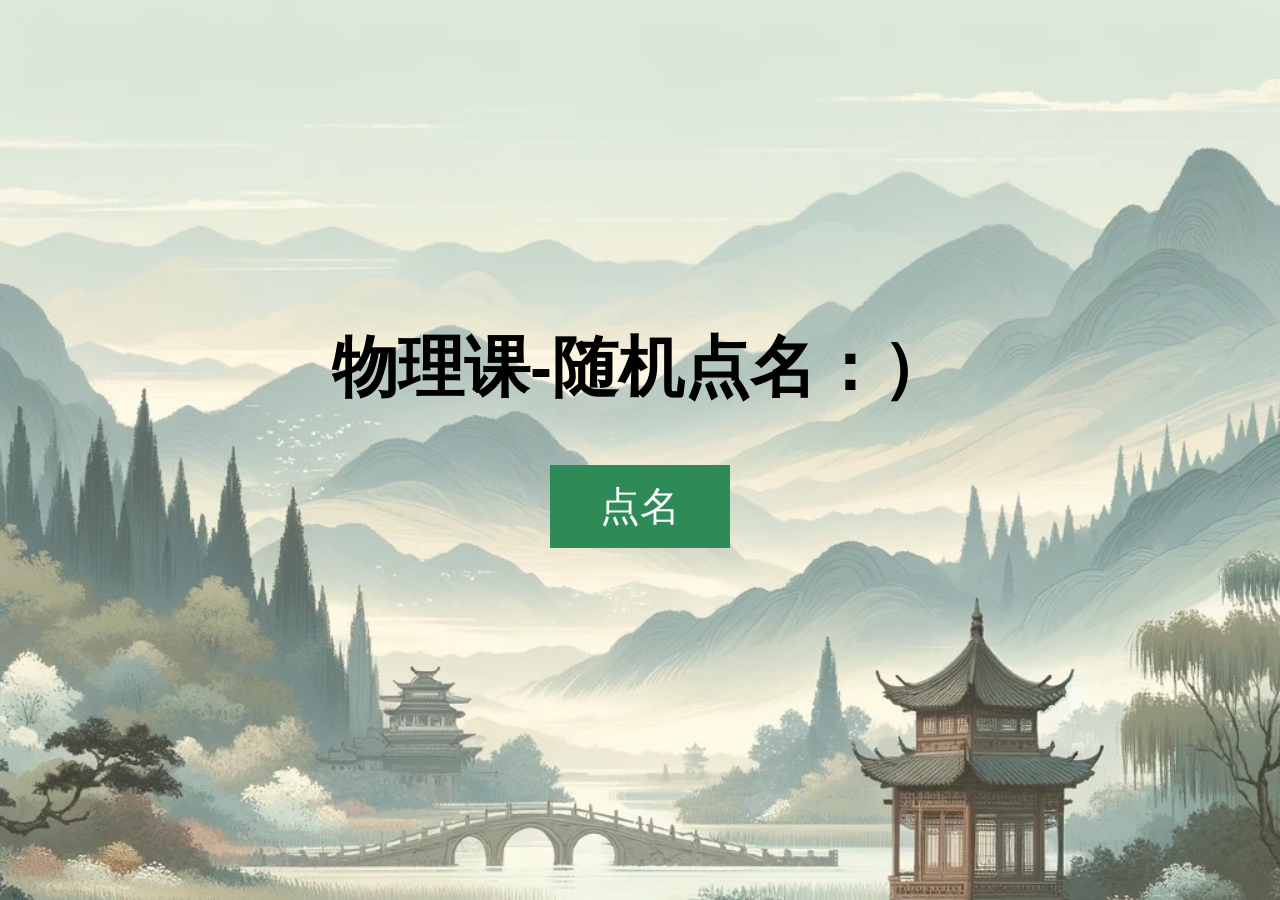
<file: index.html>
<!DOCTYPE html>
<html lang="en">
<head>
    <meta charset="UTF-8">
    <title>hb-随机点名</title>
    <link rel="stylesheet" type="text/css" href="style.css">
</head>
<body>
    <h1>物理课-随机点名：）</h1>
    <button id="randomPickButton">点名</button>
    <p id="pickedName"></p>

    <script src="script.js"></script>
</body>
</html>
</file>
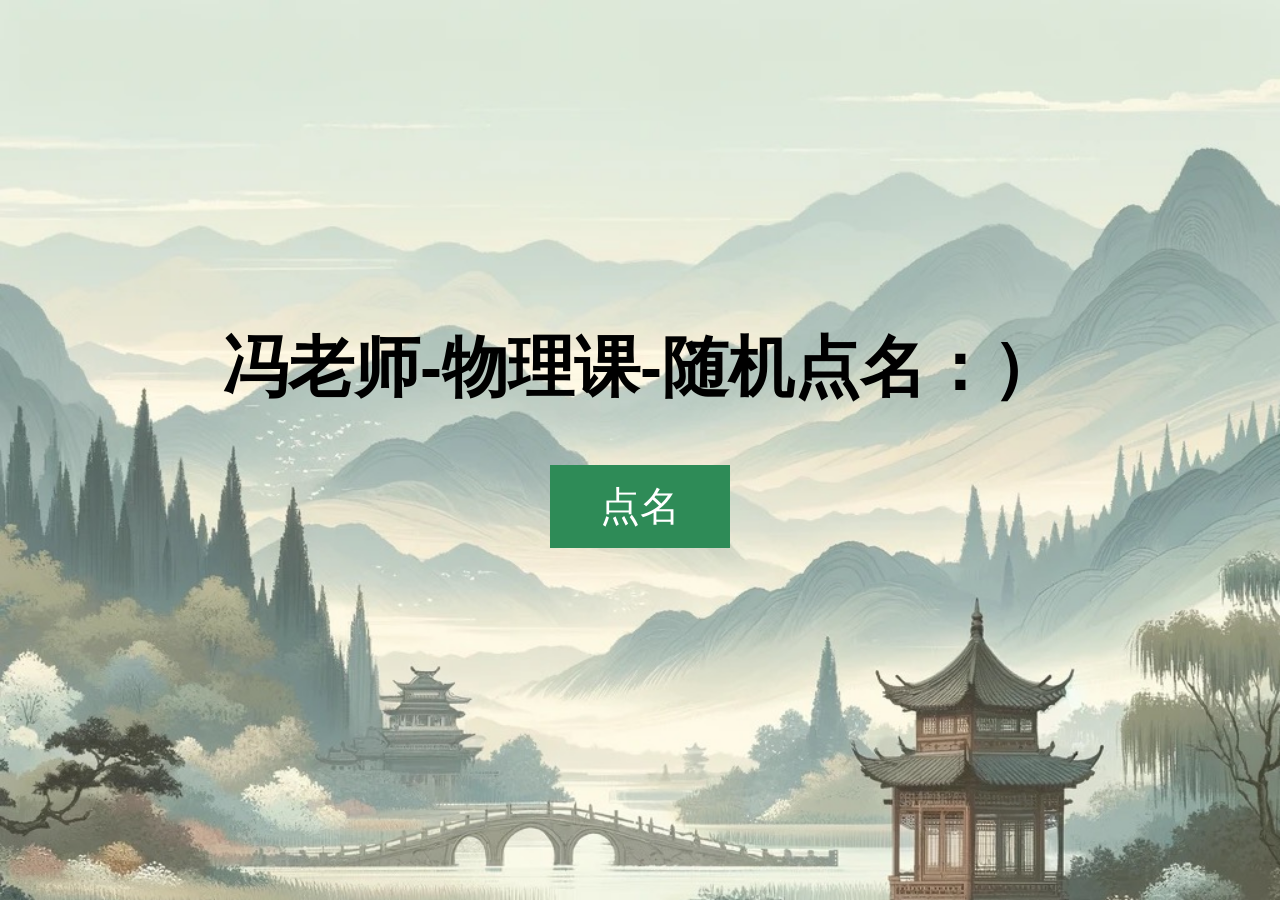
<file: 随机点名.html>
<!DOCTYPE html>
<html lang="en">
<head>
    <meta charset="UTF-8">
    <title>冯老师-随机点名</title>
    <link rel="stylesheet" type="text/css" href="style.css">
</head>
<body>
    <h1>冯老师-物理课-随机点名：）</h1>
    <button id="randomPickButton">点名</button>
    <p id="pickedName"></p>

    <script src="script.js"></script>
</body>
</html>
</file>
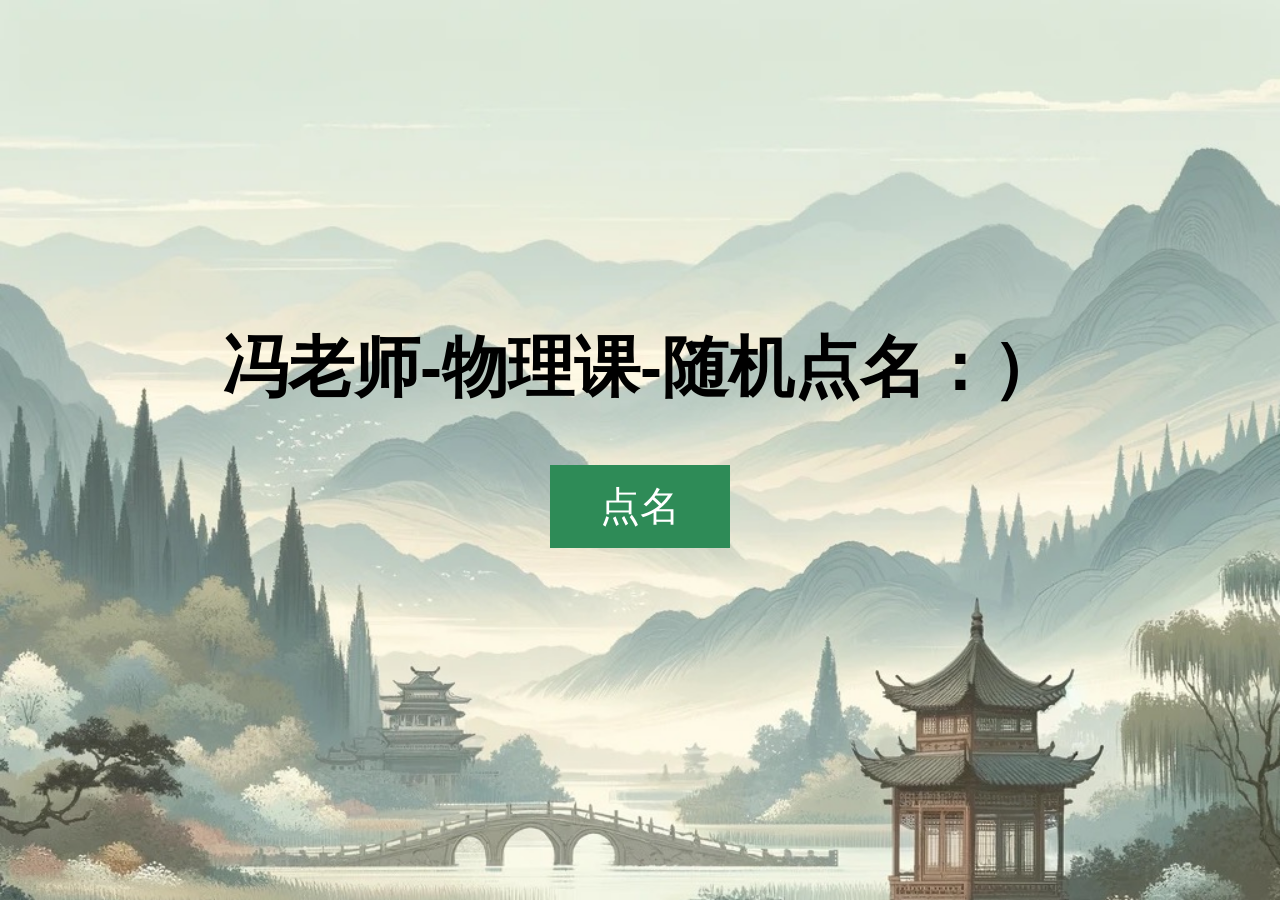
<file: 随机点名index.html>
<!DOCTYPE html>
<html lang="en">
<head>
    <meta charset="UTF-8">
    <title>冯老师-随机点名</title>
    <link rel="stylesheet" type="text/css" href="style.css">
</head>
<body>
    <h1>冯老师-物理课-随机点名：）</h1>
    <button id="randomPickButton">点名</button>
    <p id="pickedName"></p>

    <script src="script.js"></script>
</body>
</html>
</file>
<file: style.css>
body {
    font-family: Arial, sans-serif;
    background-image: url('names_background.jpg');
    background-size: cover;
    background-repeat: no-repeat;
    background-attachment: fixed;
    display: flex;
    flex-direction: column;
    align-items: center;
    justify-content: center;
    height: 100vh;
    margin: 0;
    /* 调整body内文字的默认大小 */
    font-size: 33px; /* 默认字体大小 */
}

h1 {
    text-align: center;
    /* text-shadow: 1px 1px 2px #000;
    调整标题的字体大小 */
    font-size: 66px; /* 标题字体大小 */
}

p {
    text-align: center;
    text-shadow: 1px 1px 2px #000;
    /* 调整段落的字体大小 */
    font-size: 33px; /* 段落字体大小 */
}

button {
    background-color: #2E8B57;
    color: white;
    padding: 14px 50px;
    margin: 8px 0;
    border: none;
    cursor: pointer;
    /* 调整按钮的字体大小 */
    font-size: 40px; /* 按钮字体大小 */
}

button:hover {
    background-color: #45a049;
}
</file>
